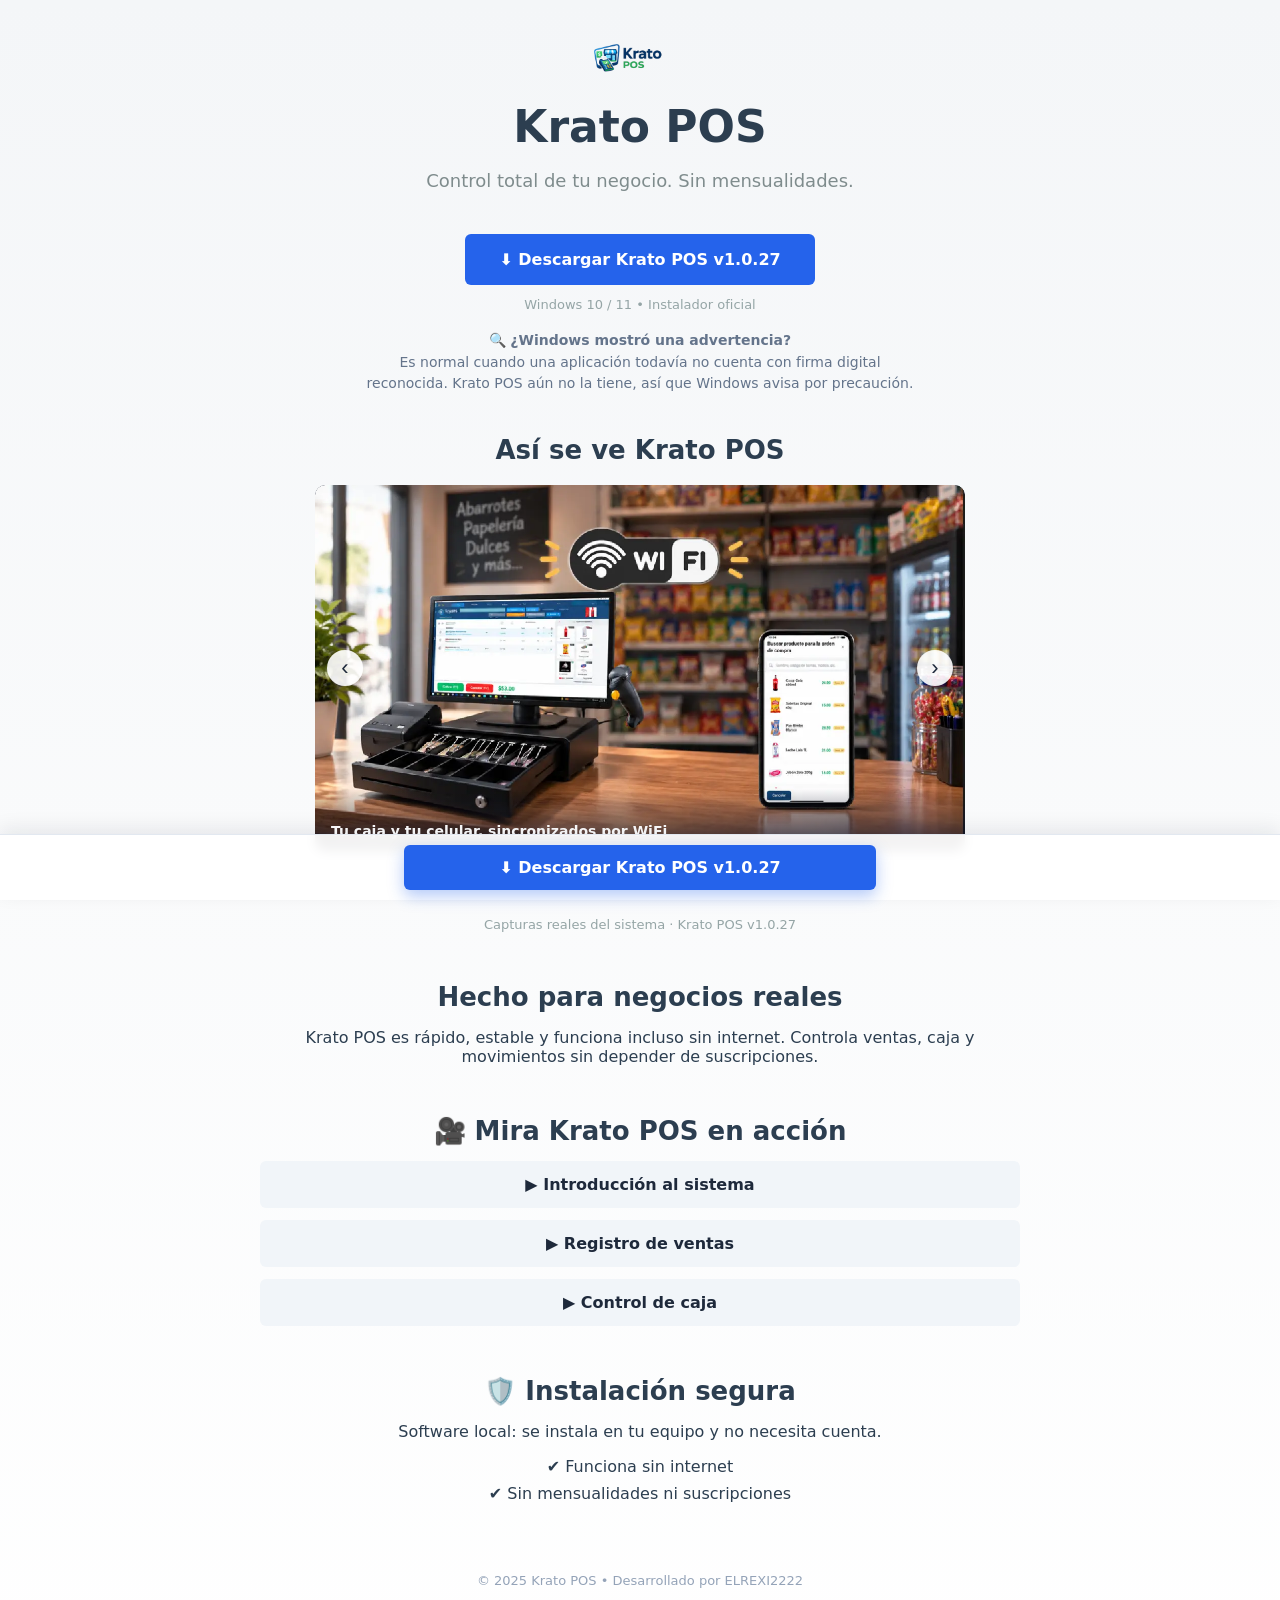
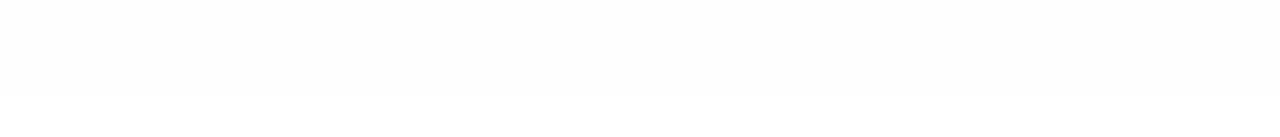
<file: index.html>
<!DOCTYPE html>
<html lang="es">

<head>
    <meta charset="UTF-8">
    <title>Krato POS - Punto de Venta</title>
    <meta name="viewport" content="width=device-width, initial-scale=1.0">

    <!-- ================= METADATOS =================
         og:url y og:image llevan URL absoluta a propósito: los crawlers
         (WhatsApp, Facebook, X) no resuelven rutas relativas. El día que
         el sitio tenga dominio propio se cambian SOLO esas dos líneas.
         ============================================ -->
    <meta name="description"
          content="Krato POS es un punto de venta para Windows 10 y 11: cobra, controla inventario y cierra caja sin internet ni mensualidades. Descarga el instalador oficial.">
    <meta name="theme-color" content="#2563eb">

    <!-- Open Graph (WhatsApp, Facebook, LinkedIn) -->
    <meta property="og:type" content="website">
    <meta property="og:site_name" content="Krato POS">
    <meta property="og:locale" content="es_ES">
    <meta property="og:url" content="https://elrexi2222.github.io/WebKrakenPos/">
    <meta property="og:title" content="Krato POS - Punto de venta sin mensualidades">
    <meta property="og:description"
          content="Cobra, controla tu inventario y cierra caja desde tu propia PC. Funciona sin internet y sin suscripciones. Instalador oficial para Windows 10 y 11.">
    <meta property="og:image" content="https://elrexi2222.github.io/WebKrakenPos/resources/Imagenes/KratoPos-v1.5.0/kratoPos-home.png">
    <meta property="og:image:width" content="1600">
    <meta property="og:image:height" content="900">
    <meta property="og:image:alt" content="Pantalla de caja de Krato POS con el buscador de productos y el total de la venta">

    <!-- X / Twitter -->
    <meta name="twitter:card" content="summary_large_image">
    <meta name="twitter:title" content="Krato POS - Punto de venta sin mensualidades">
    <meta name="twitter:description"
          content="Cobra, controla tu inventario y cierra caja desde tu propia PC. Funciona sin internet y sin suscripciones. Instalador oficial para Windows 10 y 11.">
    <meta name="twitter:image" content="https://elrexi2222.github.io/WebKrakenPos/resources/Imagenes/KratoPos-v1.5.0/kratoPos-home.png">

    <!-- Iconos (favicon cuadrado recortado del logo) -->
    <link rel="icon" type="image/png" sizes="192x192" href="resources/Imagenes/KratoPos-v1.5.0/favicon.png">
    <link rel="apple-touch-icon" href="resources/Imagenes/KratoPos-v1.5.0/favicon.png">

    <link rel="stylesheet" href="css/styles.css?v=20260925-4">
    <script src="js/preview-slider.js?v=20260925-2" defer></script>
    <!-- Google tag (gtag.js) -->
    <script async src="https://www.googletagmanager.com/gtag/js?id=G-CQ58CQMGEG"></script>
    <script>
      window.dataLayer = window.dataLayer || [];
      function gtag(){dataLayer.push(arguments);}
      gtag('js', new Date());
    
      gtag('config', 'G-CQ58CQMGEG');
    </script>
</head>

<body>
    <main class="container">

        <!-- HERO -->
        <header class="hero">
            <img src="resources/Imagenes/KratoPos-v1.5.0/logokratopos.png" alt="Krato POS Logo" class="logo">
            <h1>Krato POS</h1>
            <p class="subtitle">Control total de tu negocio. Sin mensualidades.</p>

            <a id="btn-descarga"
               class="btn primary"
               href="https://drive.google.com/file/d/1fUv4DmovhQUTRlB9CQ8nlZ5xuALlj7_L/view?usp=sharing"
               target="_blank"
               rel="noopener noreferrer">
               ⬇ Descargar Krato POS v1.0.27
            </a>

            <p class="note">Windows 10 / 11 • Instalador oficial</p>

            <p class="nota-firma">
                🔍 <strong>¿Windows mostró una advertencia?</strong><br>
                Es normal cuando una aplicación todavía no cuenta con firma digital reconocida.
                Krato POS aún no la tiene, así que Windows avisa por precaución.
            </p>
        </header>

        <!-- VISTA PREVIA DEL SISTEMA -->
        <section class="preview" aria-labelledby="preview-title">
            <h2 id="preview-title">Así se ve Krato POS</h2>

            <div class="slider" id="preview-slider" role="region"
                 aria-roledescription="carrusel" aria-label="Vistas previas del sistema Krato POS">

                <div class="slider-viewport">
                    <div class="slider-track" tabindex="0" aria-live="polite">

                        <figure class="slide is-active">
                            <img src="resources/Imagenes/Imagenes-krato-pos/caja-wifi-celular.webp"
                                 alt="Punto de venta Krato POS en un mostrador: monitor con el sistema, impresora de tickets, cajón de dinero, lector de código de barras y la app móvil conectada por WiFi"
                                 width="1280" height="720" fetchpriority="high" decoding="async">
                            <figcaption>Tu caja y tu celular, sincronizados por WiFi</figcaption>
                        </figure>

                        <figure class="slide">
                            <img src="resources/Imagenes/Imagenes-krato-pos/sistema-pagina-principal-ventas.webp"
                                 alt="Pantalla principal de ventas de Krato POS: buscador de productos, tres ventas abiertas, acceso rápido a productos favoritos y total a cobrar"
                                 width="1280" height="720" loading="lazy" decoding="async">
                            <figcaption>Cobra en segundos: búsqueda, favoritos y ventas múltiples</figcaption>
                        </figure>

                        <figure class="slide">
                            <img src="resources/Imagenes/Imagenes-krato-pos/reportes.webp"
                                 alt="Módulo de reportes de Krato POS: gráfica de ventas contra ganancia, participación por categoría, productos más vendidos y stock crítico"
                                 width="1280" height="720" loading="lazy" decoding="async">
                            <figcaption>Reportes claros: ventas, ganancia y stock crítico</figcaption>
                        </figure>

                        <figure class="slide">
                            <img src="resources/Imagenes/Imagenes-krato-pos/vista-configuracion-sistema.webp"
                                 alt="Pantalla de configuración de Krato POS: puerto de la báscula, marca y velocidad de transmisión, ticket, fiscal y respaldos"
                                 width="1280" height="720" loading="lazy" decoding="async">
                            <figcaption>Configura báscula, ticket y respaldos a tu medida</figcaption>
                        </figure>

                    </div>

                    <button class="slider-nav prev" type="button" aria-label="Vista anterior">&#8249;</button>
                    <button class="slider-nav next" type="button" aria-label="Vista siguiente">&#8250;</button>
                </div>

                <div class="slider-dots">
                    <button type="button" aria-current="true" aria-label="Ir a la vista 1 de 4"></button>
                    <button type="button" aria-label="Ir a la vista 2 de 4"></button>
                    <button type="button" aria-label="Ir a la vista 3 de 4"></button>
                    <button type="button" aria-label="Ir a la vista 4 de 4"></button>
                </div>
            </div>

            <p class="note">Capturas reales del sistema · Krato POS v1.0.27</p>
        </section>

        <!-- DESCRIPCIÓN -->
        <section class="info">
            <h2>Hecho para negocios reales</h2>
            <p>
                Krato POS es rápido, estable y funciona incluso sin internet.
                Controla ventas, caja y movimientos sin depender de suscripciones.
            </p>
        </section>

        <!-- VIDEOS -->
        <section class="videos">
            <h2>🎥 Mira Krato POS en acción</h2>

            <div class="video-grid">
                <a href="https://www.youtube.com/watch?v=TU_VIDEO_1" target="_blank" rel="noopener">
                    ▶ Introducción al sistema
                </a>

                <a href="https://www.youtube.com/watch?v=TU_VIDEO_2" target="_blank" rel="noopener">
                    ▶ Registro de ventas
                </a>

                <a href="https://www.youtube.com/watch?v=TU_VIDEO_3" target="_blank" rel="noopener">
                    ▶ Control de caja
                </a>
            </div>
        </section>

        <!-- SEGURIDAD -->
        <section class="security">
            <h2>🛡️ Instalación segura</h2>
            <p>Software local: se instala en tu equipo y no necesita cuenta.</p>

            <ul>
                <li>✔ Funciona sin internet</li>
                <li>✔ Sin mensualidades ni suscripciones</li>
            </ul>
        </section>

        <footer>
            <p>© 2025 Krato POS • Desarrollado por ELREXI2222</p>
        </footer>
    </main>
    <!-- ================= BARRA FIJA DE DESCARGA =================
         Aquí NO se repite el enlace ni el texto: al cargar, el script
         copia el botón principal (#btn-descarga) dentro de esta barra.
         El día que cambies el enlace de descarga, se cambia SOLO ahí.
         ========================================================= -->
    <div class="cta-fijo" id="cta-fijo" aria-hidden="true"></div>

    <script>
      /* ================ DESCARGA SIEMPRE VISIBLE ================
         Fuente única del enlace, del texto y de la versión: el botón
         principal (#btn-descarga). Esta barra aparece cuando ese botón
         sale de la pantalla y se oculta al volver arriba, así nunca se
         ven dos botones de descarga a la vez. */
      (function () {
        var cta = document.getElementById('cta-fijo');
        var ancla = document.getElementById('btn-descarga');

        if (!cta || !ancla) return;

        /* 1) Copia del botón principal dentro de la barra fija */
        var botonFijo = ancla.cloneNode(true);
        botonFijo.removeAttribute('id');          // el id se queda en el original
        botonFijo.classList.add('cta-fijo-btn');
        cta.appendChild(botonFijo);

        /* 2) Mostrar u ocultar según el botón principal esté o no en pantalla */
        var visible = false;

        function pintar(mostrar) {
          if (mostrar === visible) return;
          visible = mostrar;
          cta.classList.toggle('is-visible', mostrar);
          cta.setAttribute('aria-hidden', mostrar ? 'false' : 'true');
        }

        if ('IntersectionObserver' in window) {
          new window.IntersectionObserver(function (entradas) {
            pintar(!entradas[0].isIntersecting);
          }, { threshold: 0 }).observe(ancla);
        } else {
          /* Respaldo para navegadores antiguos: se revisa al hacer scroll */
          window.addEventListener('scroll', function () {
            pintar(window.scrollY > ancla.offsetTop + ancla.offsetHeight);
          }, { passive: true });
        }

        /* 3) Un solo registro de GA4 para los dos botones de descarga */
        Array.prototype.forEach.call([ancla, botonFijo], function (boton) {
          boton.addEventListener('click', function () {
            gtag('event', 'descarga_instalador', {
              'event_category': 'software',
              'event_label': 'Krato POS v1.5.0',
              'value': 0
            });
            console.log('Evento de descarga enviado a GA4');
          });
        });
      })();
    </script>

    
</body>

</html>
</file>
<file: css/styles.css>
body {
    margin: 0;
    font-family: system-ui, Arial, sans-serif;
    background: linear-gradient(180deg, #f4f6f8, #ffffff);
    color: #2c3e50;
}

.container {
    max-width: 760px;
    margin: auto;
    padding: 40px 20px;
    text-align: center;
}

.hero {
    margin-bottom: 40px;
}

.logo {
    width: 96px;
    margin-bottom: 15px;
}

h1 {
    font-size: 44px;
    margin: 10px 0;
}

.subtitle {
    font-size: 18px;
    color: #7f8c8d;
}

.btn {
    display: inline-block;
    margin-top: 25px;
    padding: 16px 34px;
    border-radius: 6px;
    text-decoration: none;
    font-weight: 700;
}

.btn.primary {
    background: #2563eb;
    color: #fff;
}

.btn.primary:hover {
    background: #1e4ed8;
}

.note {
    margin-top: 12px;
    font-size: 13px;
    color: #95a5a6;
}

/* Aviso de Windows: se explica una sola vez, sin nombrar antivirus */
.nota-firma {
    max-width: 560px;
    margin: 18px auto 0;
    font-size: 14px;
    line-height: 1.55;
    color: #64748b;
}

/* ===== Vista previa deslizante ===== */

.preview {
    /* Ancho del carrusel: 650px (un 35% menos que los 1000px anteriores).
       Se centra con transform porque left:50% + translateX(-50%) centra
       siempre, tanto si el ancho supera a .container (760px) como si no */
    position: relative;
    left: 50%;
    width: min(650px, 100vw - 40px);
    transform: translateX(-50%);
}

.preview h2 {
    margin-bottom: 20px;
}

.slider {
    margin: 0 0 40px;
}

.slider-viewport {
    position: relative;
    border-radius: 10px;
}

.slider-track {
    display: flex;
    overflow-x: auto;
    scroll-snap-type: x mandatory;
    scroll-behavior: smooth;
    border-radius: 10px;
    scrollbar-width: none;      /* Firefox */
    -webkit-overflow-scrolling: touch;
}

.slider-track::-webkit-scrollbar {
    display: none;
}

.slider-track:focus-visible {
    outline: 3px solid #2563eb;
    outline-offset: 3px;
}

.slide {
    flex: 0 0 100%;
    position: relative;
    margin: 0;
    aspect-ratio: 16 / 9;
    scroll-snap-align: center;
    background: #0f172a;
    border-radius: 10px;
    box-shadow: 0 12px 30px rgba(0, 0, 0, 0.12);
    overflow: hidden;
}

.slide img {
    display: block;
    width: 100%;
    height: 100%;
    object-fit: contain;
}

.slide figcaption {
    position: absolute;
    left: 0;
    right: 0;
    bottom: 0;
    padding: 34px 16px 12px;
    background: linear-gradient(180deg, rgba(15, 23, 42, 0), rgba(15, 23, 42, 0.85));
    color: #fff;
    font-size: 14px;
    font-weight: 600;
    text-align: left;
}

.slider-nav {
    position: absolute;
    top: 50%;
    transform: translateY(-50%);
    width: 36px;
    height: 36px;
    display: flex;
    align-items: center;
    justify-content: center;
    border: 0;
    border-radius: 50%;
    background: rgba(255, 255, 255, 0.9);
    color: #1e293b;
    font-size: 22px;
    line-height: 1;
    cursor: pointer;
    box-shadow: 0 4px 12px rgba(0, 0, 0, 0.18);
}

.slider-nav:hover {
    background: #fff;
}

.slider-nav.prev {
    left: 12px;
}

.slider-nav.next {
    right: 12px;
}

.slider-dots {
    display: flex;
    justify-content: center;
    gap: 10px;
    margin-top: 16px;
}

.slider-dots button {
    width: 10px;
    height: 10px;
    padding: 0;
    border: 0;
    border-radius: 999px;
    background: #cbd5e1;
    cursor: pointer;
    transition: width 0.2s ease, background 0.2s ease;
}

.slider-dots button.is-active {
    width: 26px;
    background: #2563eb;
}

@media (max-width: 640px) {
    .slider-nav {
        width: 34px;
        height: 34px;
        font-size: 20px;
    }

    .slide figcaption {
        font-size: 12px;
    }
}

@media (prefers-reduced-motion: reduce) {
    .slider-track {
        scroll-behavior: auto;
    }

    .slider-dots button {
        transition: none;
    }
}

.info,
.security,
.videos {
    margin-top: 50px;
}

h2 {
    font-size: 26px;
    margin-bottom: 15px;
}

.video-grid {
    display: flex;
    flex-direction: column;
    gap: 12px;
}

.video-grid a {
    background: #f1f5f9;
    padding: 14px;
    border-radius: 6px;
    text-decoration: none;
    color: #1e293b;
    font-weight: 600;
}

.video-grid a:hover {
    background: #e2e8f0;
}

.security ul {
    list-style: none;
    padding: 0;
}

.security li {
    margin: 8px 0;
}

footer {
    margin-top: 70px;
    font-size: 13px;
    color: #94a3b8;
}


/* ===== CTA de descarga siempre visible ===== */

/* Reserva el alto de la barra fija para que no tape el pie de página */
body {
    padding-bottom: 96px;
}

.cta-fijo {
    position: fixed;
    left: 0;
    right: 0;
    bottom: 0;
    z-index: 100;
    display: flex;
    justify-content: center;
    padding: 10px 16px calc(10px + env(safe-area-inset-bottom));
    background: rgba(255, 255, 255, 0.94);
    border-top: 1px solid #e2e8f0;
    box-shadow: 0 -6px 18px rgba(15, 23, 42, 0.08);
    -webkit-backdrop-filter: blur(6px);
    backdrop-filter: blur(6px);

    /* Oculto mientras el botón del hero siga en pantalla. visibility (no solo
       opacity) lo saca del orden de tabulación, así el teclado no lo alcanza */
    visibility: hidden;
    opacity: 0;
    transform: translateY(110%);
    transition: transform 0.25s ease, opacity 0.25s ease, visibility 0s linear 0.25s;
}

.cta-fijo.is-visible {
    visibility: visible;
    opacity: 1;
    transform: translateY(0);
    transition: transform 0.25s ease, opacity 0.25s ease, visibility 0s;
}

.cta-fijo .btn {
    width: 100%;
    max-width: 420px;
    margin-top: 0;
    padding: 13px 26px;
    text-align: center;
    box-shadow: 0 6px 16px rgba(37, 99, 235, 0.35);
}

@media (max-width: 640px) {
    .cta-fijo .btn {
        padding: 12px 18px;
        font-size: 15px;
    }
}

@media (prefers-reduced-motion: reduce) {
    .cta-fijo {
        transition: none;
    }
}
</file>
